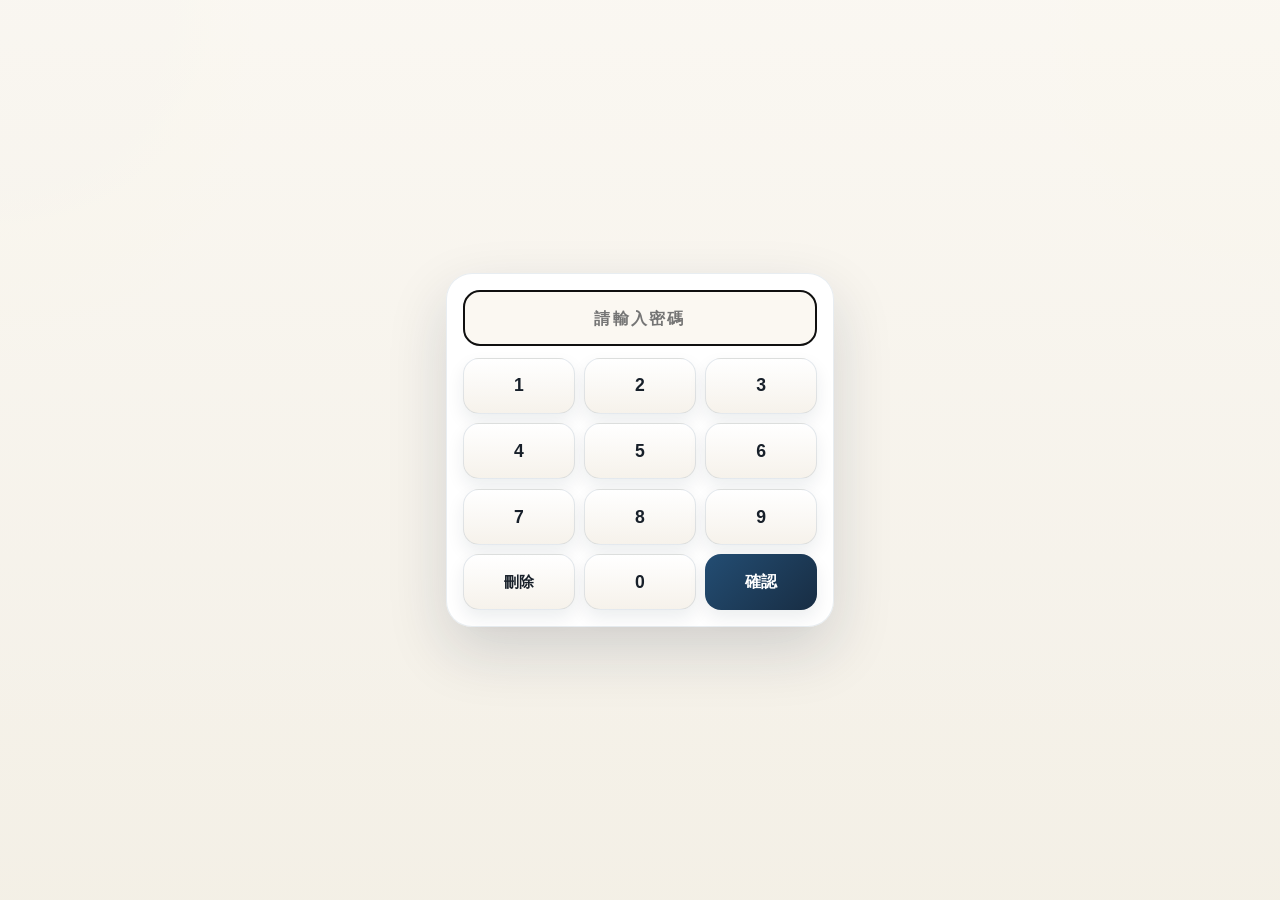
<file: index.html>
<!doctype html>
<html lang="zh-Hant">
  <head>
    <meta charset="utf-8" />
    <meta http-equiv="refresh" content="0; url=./docs/" />
    <meta name="viewport" content="width=device-width, initial-scale=1" />
    <meta name="robots" content="noindex, nofollow, noarchive, nosnippet" />
    <title>台灣警政「風紀類」輿情蒐報系統</title>
    <script>
      window.location.replace(new URL("./docs/", window.location.href));
    </script>
  </head>
  <body>
    <p>正在前往網站，如果沒有自動跳轉，請改用 <a href="./docs/">這個連結</a>。</p>
  </body>
</html>
</file>
<file: docs/styles.css>
:root {
  --bg: #f3efe6;
  --ink: #18202a;
  --ink-soft: #5e6875;
  --line: #ddd7cb;
  --line-soft: #ede7dc;
  --pill: #f3ede2;
  --accent: #234d73;
  --accent-soft: #e5edf5;
  --warn: #8a1c1c;
  --surface: rgba(255, 255, 255, 0.92);
  --surface-soft: #fbf8f2;
  --shadow: 0 24px 60px rgba(19, 34, 54, 0.16);
  --shadow-soft: 0 14px 32px rgba(19, 34, 54, 0.09);
}

* {
  box-sizing: border-box;
}

html {
  font-size: 100%;
  -webkit-text-size-adjust: 100%;
  text-size-adjust: 100%;
}

body {
  min-height: 100vh;
  margin: 0;
  color: var(--ink);
  font-family:
    "Microsoft JhengHei",
    "PingFang TC",
    "Noto Sans TC",
    sans-serif;
  background:
    radial-gradient(circle at top left, rgba(76, 109, 146, 0.18), transparent 28%),
    radial-gradient(circle at top right, rgba(217, 196, 154, 0.22), transparent 24%),
    linear-gradient(180deg, #faf7f1 0%, var(--bg) 100%);
  line-height: 1.5;
}

body.is-locked {
  overflow: hidden;
  overscroll-behavior: none;
}

body.is-locked .protected-shell {
  visibility: hidden;
}

a {
  color: inherit;
}

.auth-overlay {
  position: fixed;
  inset: 0;
  z-index: 30;
  display: grid;
  place-items: center;
  padding: 1rem;
  background:
    linear-gradient(180deg, rgba(250, 247, 241, 0.96), rgba(243, 239, 230, 0.96));
  touch-action: manipulation;
}

.auth-overlay[hidden] {
  display: none;
}

.auth-card {
  width: min(388px, 100%);
  padding: 1rem;
  border: 1px solid rgba(35, 77, 115, 0.1);
  border-radius: 26px;
  background: rgba(255, 255, 255, 0.98);
  box-shadow: var(--shadow);
  touch-action: manipulation;
}

.auth-form {
  display: grid;
  gap: 0.7rem;
  margin: 0;
  touch-action: manipulation;
}

.auth-form #auth-password {
  border: 1px solid rgba(35, 77, 115, 0.12);
  border-radius: 16px;
  padding: 0.95rem 1rem;
  color: var(--ink);
  background: var(--surface-soft);
  font: inherit;
  font-size: 1.02rem;
  font-weight: 700;
  letter-spacing: 0.14em;
  text-align: center;
  touch-action: manipulation;
  -webkit-tap-highlight-color: transparent;
  box-shadow: inset 0 1px 0 rgba(255, 255, 255, 0.7);
}

.auth-pad {
  display: grid;
  grid-template-columns: repeat(3, minmax(0, 1fr));
  gap: 0.6rem;
  touch-action: manipulation;
}

.auth-key {
  min-height: 3.5rem;
  border: 1px solid rgba(35, 77, 115, 0.12);
  border-radius: 16px;
  background: linear-gradient(180deg, #ffffff 0%, #f6f2eb 100%);
  color: var(--ink);
  font: inherit;
  font-size: 1.1rem;
  font-weight: 700;
  cursor: pointer;
  transition:
    background-color 140ms ease,
    border-color 140ms ease,
    transform 140ms ease,
    box-shadow 140ms ease;
  touch-action: manipulation;
  -webkit-tap-highlight-color: transparent;
  box-shadow: 0 8px 18px rgba(19, 34, 54, 0.08);
}

.auth-key:hover {
  background: linear-gradient(180deg, #ffffff 0%, #eef3f8 100%);
  border-color: rgba(35, 77, 115, 0.22);
  transform: translateY(-1px);
}

.auth-key:active {
  transform: translateY(1px);
}

.auth-key--subtle {
  font-size: 0.92rem;
}

.auth-button {
  border: 0;
  border-radius: 16px;
  padding: 0.78rem 1rem;
  color: #ffffff;
  background: linear-gradient(135deg, #234d73 0%, #182d43 100%);
  font: inherit;
  font-weight: 700;
  cursor: pointer;
}

.auth-key--confirm {
  border-color: #203f5e;
}

.auth-button:disabled {
  cursor: not-allowed;
  opacity: 0.6;
}

.auth-message {
  display: none;
  margin: 0.6rem 0 0;
  font-size: 0.88rem;
  color: var(--ink-soft);
  text-align: center;
}

.auth-message:not(:empty) {
  display: block;
}

.auth-message[data-tone="error"] {
  color: var(--warn);
}

.auth-message[data-tone="success"] {
  color: #0d6b3b;
}

.noscript-banner {
  margin: 0;
  padding: 0.75rem 1rem;
  background: #fff5f5;
  color: var(--warn);
  text-align: center;
}

.page-shell {
  width: min(980px, calc(100% - 1.25rem));
  margin: 0 auto;
  padding: 1rem 0 2.5rem;
  -webkit-touch-callout: none;
  -webkit-user-select: none;
  user-select: none;
}

.site-header {
  display: grid;
  gap: 0.5rem;
  position: relative;
  overflow: hidden;
  padding: 1.2rem 1.3rem 1.15rem;
  border: 1px solid rgba(35, 77, 115, 0.08);
  border-radius: 28px;
  background: linear-gradient(135deg, rgba(255, 255, 255, 0.98), rgba(247, 243, 235, 0.92));
  box-shadow: var(--shadow-soft);
}

.site-header::after {
  content: "";
  position: absolute;
  right: -1.8rem;
  bottom: -2.2rem;
  width: 10rem;
  height: 10rem;
  border-radius: 50%;
  background: radial-gradient(circle, rgba(35, 77, 115, 0.12), transparent 72%);
  pointer-events: none;
}

.site-title,
h2,
h3 {
  margin: 0;
}

.site-title {
  max-width: 100%;
  font-size: clamp(1.35rem, 1.15rem + 1vw, 1.95rem);
  line-height: 1.35;
  letter-spacing: 0.01em;
  overflow-wrap: anywhere;
}

.ownership {
  display: inline-flex;
  align-items: center;
  flex-wrap: wrap;
  width: fit-content;
  max-width: 100%;
  margin: 0.75rem 0 0;
  padding: 0.34rem 0.78rem;
  color: var(--accent);
  font-size: 0.9rem;
  font-weight: 700;
  background: rgba(229, 237, 245, 0.72);
  border: 1px solid rgba(35, 77, 115, 0.08);
  border-radius: 999px;
}

.header-meta {
  display: flex;
  flex-wrap: wrap;
  gap: 0.55rem;
  margin: 0.8rem 0 0;
  font-size: 0.94rem;
}

.header-meta span {
  display: inline-flex;
  align-items: center;
  gap: 0.35rem;
  padding: 0.34rem 0.76rem;
  background: rgba(255, 255, 255, 0.8);
  border: 1px solid rgba(35, 77, 115, 0.08);
  border-radius: 999px;
}

.header-meta strong {
  font-weight: 700;
}

.header-actions {
  margin-top: 0.35rem;
}

.refresh-status {
  margin: 0;
  padding: 0;
  color: var(--ink-soft);
  font-size: 0.9rem;
  line-height: 1.6;
}

.refresh-status[data-tone="success"] {
  color: #0d6b3b;
}

.refresh-status[data-tone="warning"] {
  color: #8a5a16;
}

.refresh-status[data-tone="error"] {
  color: var(--warn);
}

.layout {
  display: grid;
  gap: 1rem;
  margin-top: 1rem;
}

.controls,
.results {
  border: 1px solid rgba(35, 77, 115, 0.08);
  border-radius: 24px;
  background: var(--surface);
  box-shadow: var(--shadow-soft);
}

.controls {
  padding: 1.05rem 1.15rem 1.15rem;
}

.results {
  padding: 1.05rem 1.15rem 1.2rem;
}

.controls-top {
  display: flex;
  flex-wrap: wrap;
  gap: 0.65rem;
  justify-content: flex-start;
  margin-bottom: 0.2rem;
}

.search-toggle {
  border: 1px solid rgba(35, 77, 115, 0.12);
  border-radius: 999px;
  padding: 0.48rem 0.95rem;
  color: var(--accent);
  background: linear-gradient(180deg, #ffffff 0%, #f3f7fb 100%);
  font: inherit;
  font-size: 0.9rem;
  font-weight: 700;
  cursor: pointer;
  box-shadow: 0 8px 18px rgba(19, 34, 54, 0.08);
  transition: transform 140ms ease, box-shadow 140ms ease, border-color 140ms ease;
}

.search-toggle:hover {
  border-color: rgba(35, 77, 115, 0.22);
  transform: translateY(-1px);
  box-shadow: 0 12px 22px rgba(19, 34, 54, 0.1);
}

.search-panel {
  display: grid;
  gap: 0.7rem;
  margin-top: 0.8rem;
}

.search-panel[hidden] {
  display: none !important;
}

.control-row {
  display: grid;
  gap: 0.55rem;
}

.field {
  display: grid;
  gap: 0.3rem;
  color: var(--ink-soft);
  font-size: 0.9rem;
}

.field input,
.field select {
  width: 100%;
  min-height: 3rem;
  border: 1px solid rgba(35, 77, 115, 0.12);
  border-radius: 14px;
  padding: 0.78rem 0.85rem;
  color: var(--ink);
  background: var(--surface-soft);
  font: inherit;
  font-size: 1rem;
  box-shadow: inset 0 1px 0 rgba(255, 255, 255, 0.7);
}

.field input:focus,
.field select:focus {
  outline: none;
  border-color: rgba(35, 77, 115, 0.4);
  box-shadow:
    0 0 0 3px rgba(35, 77, 115, 0.08),
    inset 0 1px 0 rgba(255, 255, 255, 0.7);
}

.page-shell :is(input, select, button) {
  -webkit-user-select: text;
  user-select: text;
}

.tag-strip {
  display: grid;
  margin-top: 0.2rem;
}

.tags,
.keyword-pills {
  display: flex;
  flex-wrap: wrap;
  gap: 0.5rem;
}

.tag-chip,
.keyword-pill {
  border: 1px solid var(--line);
  border-radius: 999px;
  font: inherit;
  white-space: normal;
  overflow-wrap: anywhere;
  font-size: 0.82rem;
  line-height: 1.4;
}

.tag-chip {
  padding: 0.42rem 0.78rem;
  color: var(--ink);
  background: linear-gradient(180deg, #ffffff 0%, var(--pill) 100%);
  cursor: pointer;
  border-color: rgba(35, 77, 115, 0.1);
  box-shadow: 0 8px 18px rgba(19, 34, 54, 0.06);
  transition: transform 140ms ease, box-shadow 140ms ease, border-color 140ms ease;
}

.tag-chip:hover {
  transform: translateY(-1px);
  border-color: rgba(35, 77, 115, 0.22);
  box-shadow: 0 10px 22px rgba(19, 34, 54, 0.08);
}

.tag-chip.is-active {
  color: #fff;
  background: linear-gradient(135deg, #234d73 0%, #182d43 100%);
  border-color: #234d73;
}

.keyword-pill {
  padding: 0.2rem 0.5rem;
  color: var(--accent);
  background: var(--accent-soft);
  border-color: rgba(35, 77, 115, 0.08);
}

.meta-note {
  margin-top: 0.7rem;
  padding: 0.8rem 0.9rem;
  color: var(--ink-soft);
  font-size: 0.85rem;
  line-height: 1.7;
  background: var(--surface-soft);
  border: 1px solid rgba(35, 77, 115, 0.08);
  border-radius: 16px;
}

.results-head {
  display: flex;
  flex-wrap: wrap;
  align-items: flex-start;
  justify-content: flex-end;
  gap: 0.75rem;
  margin-bottom: 0.65rem;
}

.results-head p {
  margin: 0;
  display: inline-flex;
  align-items: center;
  padding: 0.36rem 0.8rem;
  color: var(--accent);
  font-size: 0.9rem;
  background: var(--accent-soft);
  border: 1px solid rgba(35, 77, 115, 0.08);
  border-radius: 999px;
}

.results-grid {
  display: grid;
  gap: 1.1rem;
}

.result-group {
  display: grid;
  gap: 0.55rem;
}

.group-heading {
  font-size: 1.05rem;
  font-weight: 800;
  color: var(--accent);
  padding: 0.1rem 0.15rem 0.45rem;
  border-bottom: 1px solid rgba(35, 77, 115, 0.1);
}

.result-list {
  margin: 0;
  padding: 0;
  list-style: none;
}

.month-item {
  position: relative;
  margin-left: 0;
  padding: 0.9rem 1rem 0.95rem 1.45rem;
  border: 1px solid rgba(35, 77, 115, 0.08);
  border-radius: 20px;
  background: linear-gradient(180deg, #ffffff 0%, #fbf8f2 100%);
  box-shadow: 0 12px 24px rgba(19, 34, 54, 0.05);
  transition: transform 140ms ease, box-shadow 140ms ease, border-color 140ms ease;
}

.month-item::before {
  content: "";
  position: absolute;
  left: 0.72rem;
  top: 1.23rem;
  width: 0.42rem;
  height: 0.42rem;
  border-radius: 50%;
  background: var(--accent);
  box-shadow: 0 0 0 4px rgba(35, 77, 115, 0.09);
}

.month-item:hover {
  transform: translateY(-1px);
  border-color: rgba(35, 77, 115, 0.16);
  box-shadow: 0 16px 30px rgba(19, 34, 54, 0.08);
}

.month-item-meta {
  display: flex;
  flex-wrap: wrap;
  gap: 0.45rem;
  align-items: flex-start;
  font-size: 0.85rem;
}

.bullet-date {
  color: var(--accent);
  font-weight: 700;
}

.bullet-title {
  display: block;
  margin-top: 0.38rem;
  color: var(--ink);
  font-size: clamp(1rem, 0.95rem + 0.4vw, 1.08rem);
  font-weight: 700;
  line-height: 1.45;
  text-decoration: none;
  letter-spacing: 0.01em;
  overflow-wrap: anywhere;
}

.bullet-title:hover {
  color: #173855;
}

.bullet-summary {
  margin: 0.42rem 0 0;
  color: var(--ink-soft);
  font-size: 0.95rem;
  line-height: 1.65;
  overflow-wrap: anywhere;
}

.empty-state {
  padding: 1.15rem 1rem;
  border: 1px solid rgba(35, 77, 115, 0.08);
  border-radius: 18px;
  background: linear-gradient(180deg, #ffffff 0%, #fbf8f2 100%);
}

.empty-state h3 {
  margin-bottom: 0.35rem;
}

.empty-state p {
  margin: 0;
  color: var(--ink-soft);
}

.pagination {
  display: flex;
  align-items: center;
  justify-content: center;
  flex-wrap: wrap;
  gap: 0.65rem;
  margin-top: 1.15rem;
  padding-top: 1rem;
  border-top: 1px solid rgba(35, 77, 115, 0.1);
}

.pagination[hidden] {
  display: none;
}

.page-button {
  min-height: 2.75rem;
  border: 1px solid rgba(35, 77, 115, 0.16);
  border-radius: 999px;
  padding: 0.55rem 1rem;
  color: var(--accent);
  background: #ffffff;
  font: inherit;
  font-weight: 700;
  cursor: pointer;
  box-shadow: 0 8px 18px rgba(19, 34, 54, 0.06);
}

.page-button:hover:not(:disabled) {
  border-color: rgba(35, 77, 115, 0.3);
  background: var(--accent-soft);
}

.page-button:disabled {
  cursor: not-allowed;
  opacity: 0.45;
}

.page-status {
  min-width: 9rem;
  color: var(--ink-soft);
  font-size: 0.9rem;
  text-align: center;
}

@media print {
  body * {
    display: none !important;
  }

  body::before {
    content: "此頁面禁止列印";
    display: block;
    padding: 2rem;
    color: #000000;
    font-size: 20pt;
    text-align: center;
  }
}

@media (min-width: 721px) {
  .control-row {
    grid-template-columns: 2fr 1fr 1fr;
  }

  .header-actions {
    grid-template-columns: auto minmax(0, 1fr);
    align-items: center;
  }
}

@media (max-width: 720px) {
  .page-shell {
    width: calc(100% - 0.65rem);
    padding-top: 0.55rem;
  }

  .auth-card {
    padding: 0.85rem;
    border-radius: 22px;
  }

  .auth-key {
    min-height: 3.25rem;
  }

  .site-header,
  .controls,
  .results {
    border-radius: 22px;
  }

  .site-header,
  .controls,
  .results {
    padding-left: 0.95rem;
    padding-right: 0.95rem;
  }

  .results-head {
    align-items: start;
    flex-direction: column;
  }

  .search-toggle {
    width: 100%;
  }

  .month-item {
    padding: 0.82rem 0.82rem 0.88rem 1.3rem;
  }
}

@media (max-width: 480px) {
  .page-shell {
    width: calc(100% - 0.5rem);
    padding-top: 0.45rem;
  }

  .site-header,
  .controls,
  .results {
    padding-left: 0.82rem;
    padding-right: 0.82rem;
  }

  .auth-card {
    border-radius: 20px;
  }

  .auth-key {
    min-height: 3.1rem;
    font-size: 1rem;
  }
}
</file>
